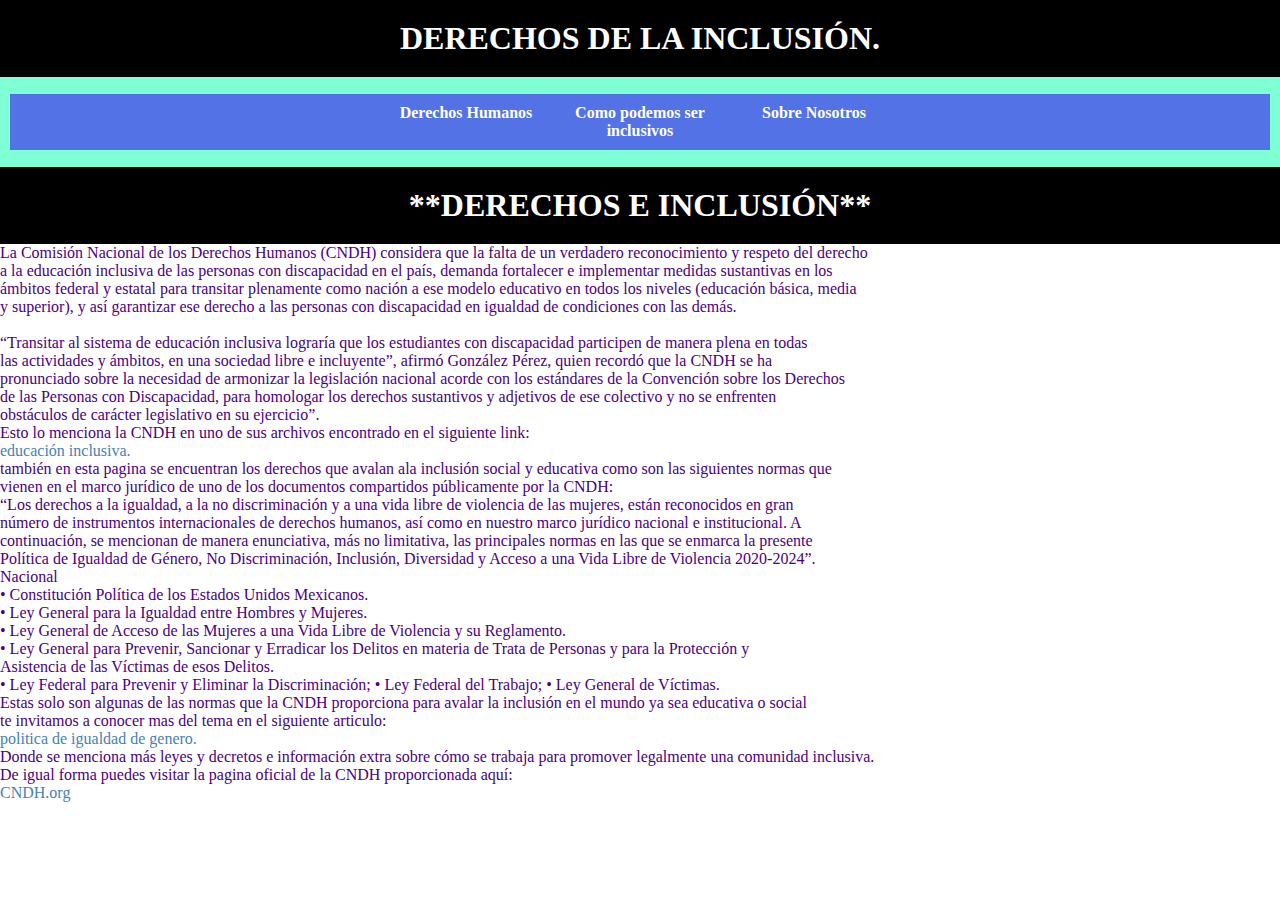
<file: Html/derechos_humanos.html>
<!DOCTYPE html>
<html>
	<head>
		<link rel="stylesheet" href="/Css/estilos.css">
		<title> Derechos humanos</title>
	</head>
	<body>
		<H1>DERECHOS DE LA INCLUSIÓN.</H1>
		<nav>
			<ul>
				<li><a href="/Html/derechos_humanos.html">Derechos Humanos</a></li>
				<li><a href="/Html/podemosInclusivos.html">Como podemos ser inclusivos</a></li>
				<li><a href="">Sobre Nosotros</a></li>
			</ul>
		</nav>

		<h1> **DERECHOS E INCLUSIÓN** </h1>
		<p>
			La Comisión Nacional de los Derechos Humanos (CNDH) considera que la falta de un verdadero reconocimiento y respeto del derecho <br>
			a la educación inclusiva de las personas con discapacidad en el país, demanda fortalecer e implementar medidas sustantivas en los<br>
			ámbitos federal y estatal para transitar plenamente como nación a ese modelo educativo en todos los niveles (educación básica, media <br>
			y superior), y así garantizar ese derecho a las personas con discapacidad en igualdad de condiciones con las demás. <br>
		</p>
		<br>
		<p>
			“Transitar al sistema de educación inclusiva lograría que los estudiantes con discapacidad participen de manera plena en todas <br>
			las actividades y ámbitos, en una sociedad libre e incluyente”, afirmó González Pérez, quien recordó que la CNDH se ha <br>
			pronunciado sobre la necesidad de armonizar la legislación nacional acorde con los estándares de la Convención sobre los Derechos <br>
			de las Personas con Discapacidad, para homologar los derechos sustantivos y adjetivos de ese colectivo y no se enfrenten <br>
			obstáculos de carácter legislativo en su ejercicio”. <br>
			Esto lo menciona la CNDH en uno de sus archivos encontrado en el siguiente link: <br>
		</p>
			<a href="https://www.cndh.org.mx/sites/default/files/documentos/2019-04/125-2019.pdf">educación inclusiva. </a>
		<p>
			también en esta pagina se encuentran los derechos que avalan ala inclusión social y educativa como son las siguientes normas que <br>
			vienen en el marco jurídico de uno de los documentos compartidos públicamente por la CNDH: <br>
			“Los derechos a la igualdad, a la no discriminación y a una vida libre de violencia de las mujeres, están reconocidos en gran <br>
			número de instrumentos internacionales de derechos humanos, así como en nuestro marco jurídico nacional e institucional. A <br>
			continuación, se mencionan de manera enunciativa, más no limitativa, las principales normas en las que se enmarca la presente <br>
			Política de Igualdad de Género, No Discriminación, Inclusión, Diversidad y Acceso a una Vida Libre de Violencia 2020-2024”. <br>
			Nacional <br>
			• Constitución Política de los Estados Unidos Mexicanos. <br>
			• Ley General para la Igualdad entre Hombres y Mujeres. <br>
			• Ley General de Acceso de las Mujeres a una Vida Libre de Violencia y su Reglamento. <br>
			• Ley General para Prevenir, Sancionar y Erradicar los Delitos en materia de Trata de Personas y para la Protección y <br>
			Asistencia de las Víctimas de esos Delitos. <br>
			• Ley Federal para Prevenir y Eliminar la Discriminación; • Ley Federal del Trabajo; • Ley General de Víctimas. <br>
		   
		   Estas solo son algunas de las normas que la CNDH proporciona para avalar la inclusión en el mundo ya sea educativa o social <br>
		   te invitamos a conocer mas del tema en el siguiente articulo: <br>
		   
		</p>
			<a href="https://www.cndh.org.mx/sites/default/files/documentos/2020-11/Politica_Igualdad_Genero_2020-2024.pdf">politica de igualdad de genero. </a>
		<p>
			Donde se menciona más leyes y decretos e información extra sobre cómo se trabaja para promover legalmente una comunidad inclusiva. <br>
			De igual forma puedes visitar la pagina oficial de la CNDH proporcionada aquí: <br>
		</p>
			<a href="https://www.cndh.org.mx/sites/default/files/documentos/2020-11/Politica_Igualdad_Genero_2020-2024.pdf">CNDH.org </a>
</body>
</html>
</file>
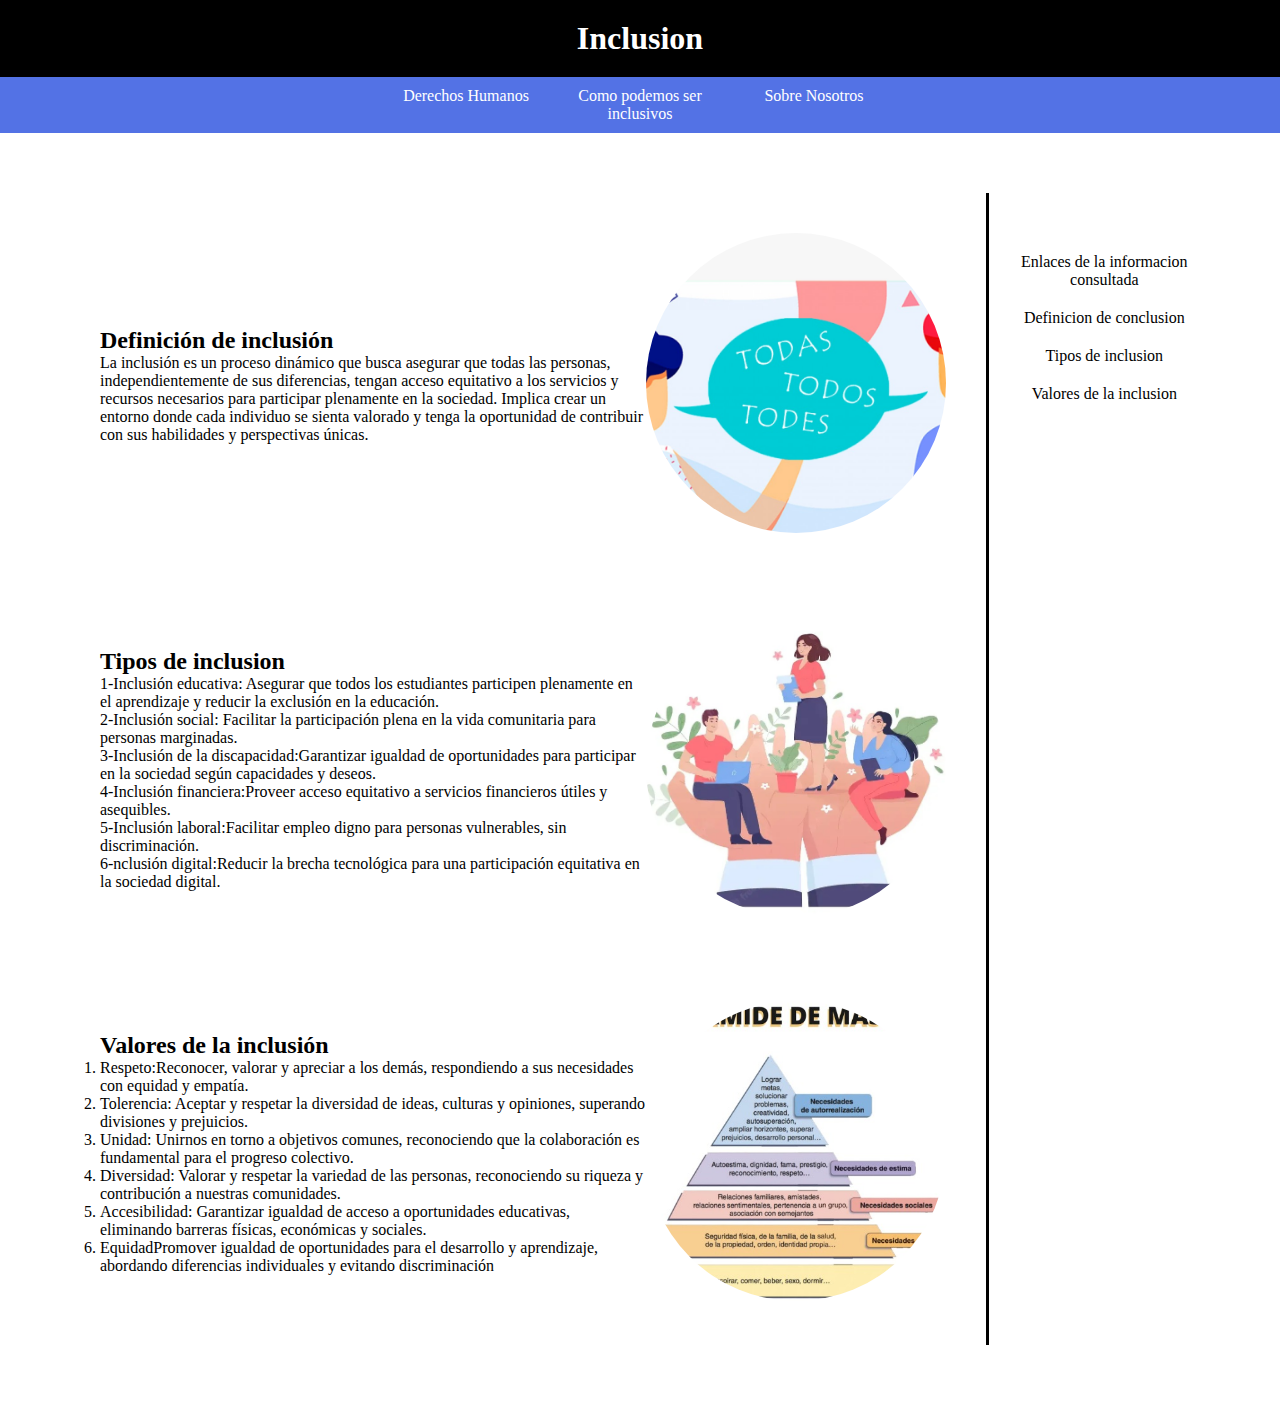
<file: Html/Inclusion.html>
<!DOCTYPE html>
<html lang="en">
<head>
    <meta charset="UTF-8">
    <meta name="viewport" content="width=device-width, initial-scale=1.0">
    <link rel="stylesheet" href="/Css/EstilosInclusion.css">
    <title>Inclusion</title>
</head>
<body>
    <h1>Inclusion</h1>
    <nav>
        <ul>
            <li><a href="/Html/derechos_humanos.html">Derechos Humanos</a></li>
            <li><a href="/Html/podemosInclusivos.html">Como podemos ser inclusivos</a></li>
            <li><a href="">Sobre Nosotros</a></li>
        </ul>
    </nav>
    <!--Hasta aqui es el menu-->

    <div class="contenido">
        <div class="articulos">
            <div class="secciones">
                <div>
                    <h2>Definición de inclusión</h2>
                    <p>La inclusión es un proceso dinámico que busca asegurar que todas las personas, 
                        independientemente de sus diferencias, tengan acceso equitativo a los servicios y 
                        recursos necesarios para participar plenamente en la sociedad. Implica crear un 
                        entorno donde cada individuo se sienta valorado y tenga la oportunidad de 
                        contribuir con sus habilidades y perspectivas únicas.</p>
                </div>
                <div><img src="/Imagenes/Todas.jpg"></div>
            </div>
            <div class="secciones">
                <div>
                    <h2>Tipos de inclusion</h2>
                    <p>1-Inclusión educativa: Asegurar que todos los estudiantes participen plenamente en el aprendizaje y reducir la exclusión en la educación.</p>
                    <p>2-Inclusión social: Facilitar la participación plena en la vida comunitaria para personas marginadas.</p>
                    <p>3-Inclusión de la discapacidad:Garantizar igualdad de oportunidades para participar en la sociedad según capacidades y deseos.</p>
                    <p>4-Inclusión financiera:Proveer acceso equitativo a servicios financieros útiles y asequibles.</p>
                    <p>5-Inclusión laboral:Facilitar empleo digno para personas vulnerables, sin discriminación.</p>
                    <p>6-nclusión digital:Reducir la brecha tecnológica para una participación equitativa en la sociedad digital.</p>
                </div>
                <div><img src="/Imagenes/manaos.jpg"></div>
            </div>
            <div class="secciones">
                <div>
                    <h2>Valores de la inclusión</h2>
                   <ol>
                    <li>Respeto:Reconocer, valorar y apreciar a los demás, respondiendo a sus necesidades con equidad y empatía.</li>
                    <li>Tolerencia: Aceptar y respetar la diversidad de ideas, culturas y opiniones, superando divisiones y prejuicios.</li>
                    <li>Unidad: Unirnos en torno a objetivos comunes, reconociendo que la colaboración es fundamental para el progreso colectivo.</li>
                    <li>Diversidad: Valorar y respetar la variedad de las personas, reconociendo su riqueza y 
                        contribución a nuestras comunidades.</li>
                    <li>Accesibilidad: Garantizar igualdad de acceso a oportunidades educativas, eliminando barreras 
                        físicas, económicas y sociales.</li>
                    <li>EquidadPromover igualdad de oportunidades para el desarrollo y aprendizaje, abordando 
                        diferencias individuales y evitando discriminación</li>
                   </ol>
                </div>
                <div><img src="/Imagenes/Maslow.jpg"></div>
            </div>
        </div>
        <div class="menu-Secundario">
            <a href="">Enlaces de la informacion consultada</a>
            <a href="https://sociedaduniversal.com/inclusion/que-es-la-inclusion-social-segun-la-onu/#:~:text=Qu%C3%A9%20es%20la%20inclusi%C3%B3n%20seg%C3%BAn%20la%20OMS,-La%20inclusi%C3%B3n%20social&text=Seg%C3%BAn%20la%20Organizaci%C3%B3n%20Mundial%20de,participar%20plenamente%20en%20la%20sociedad">Definicion de conclusion</a>
            <a href="https://responsabilidadsocial.net/inclusion-que-es-definicion-tipos-caracteristicas-y-ejemplos/">Tipos de inclusion</a>
            <a href="https://www.quadratin.com.mx/opinion/los-valores-de-la-inclusion/">Valores de la inclusion</a>
        </div>
    </div>
</body>
</html>
</file>
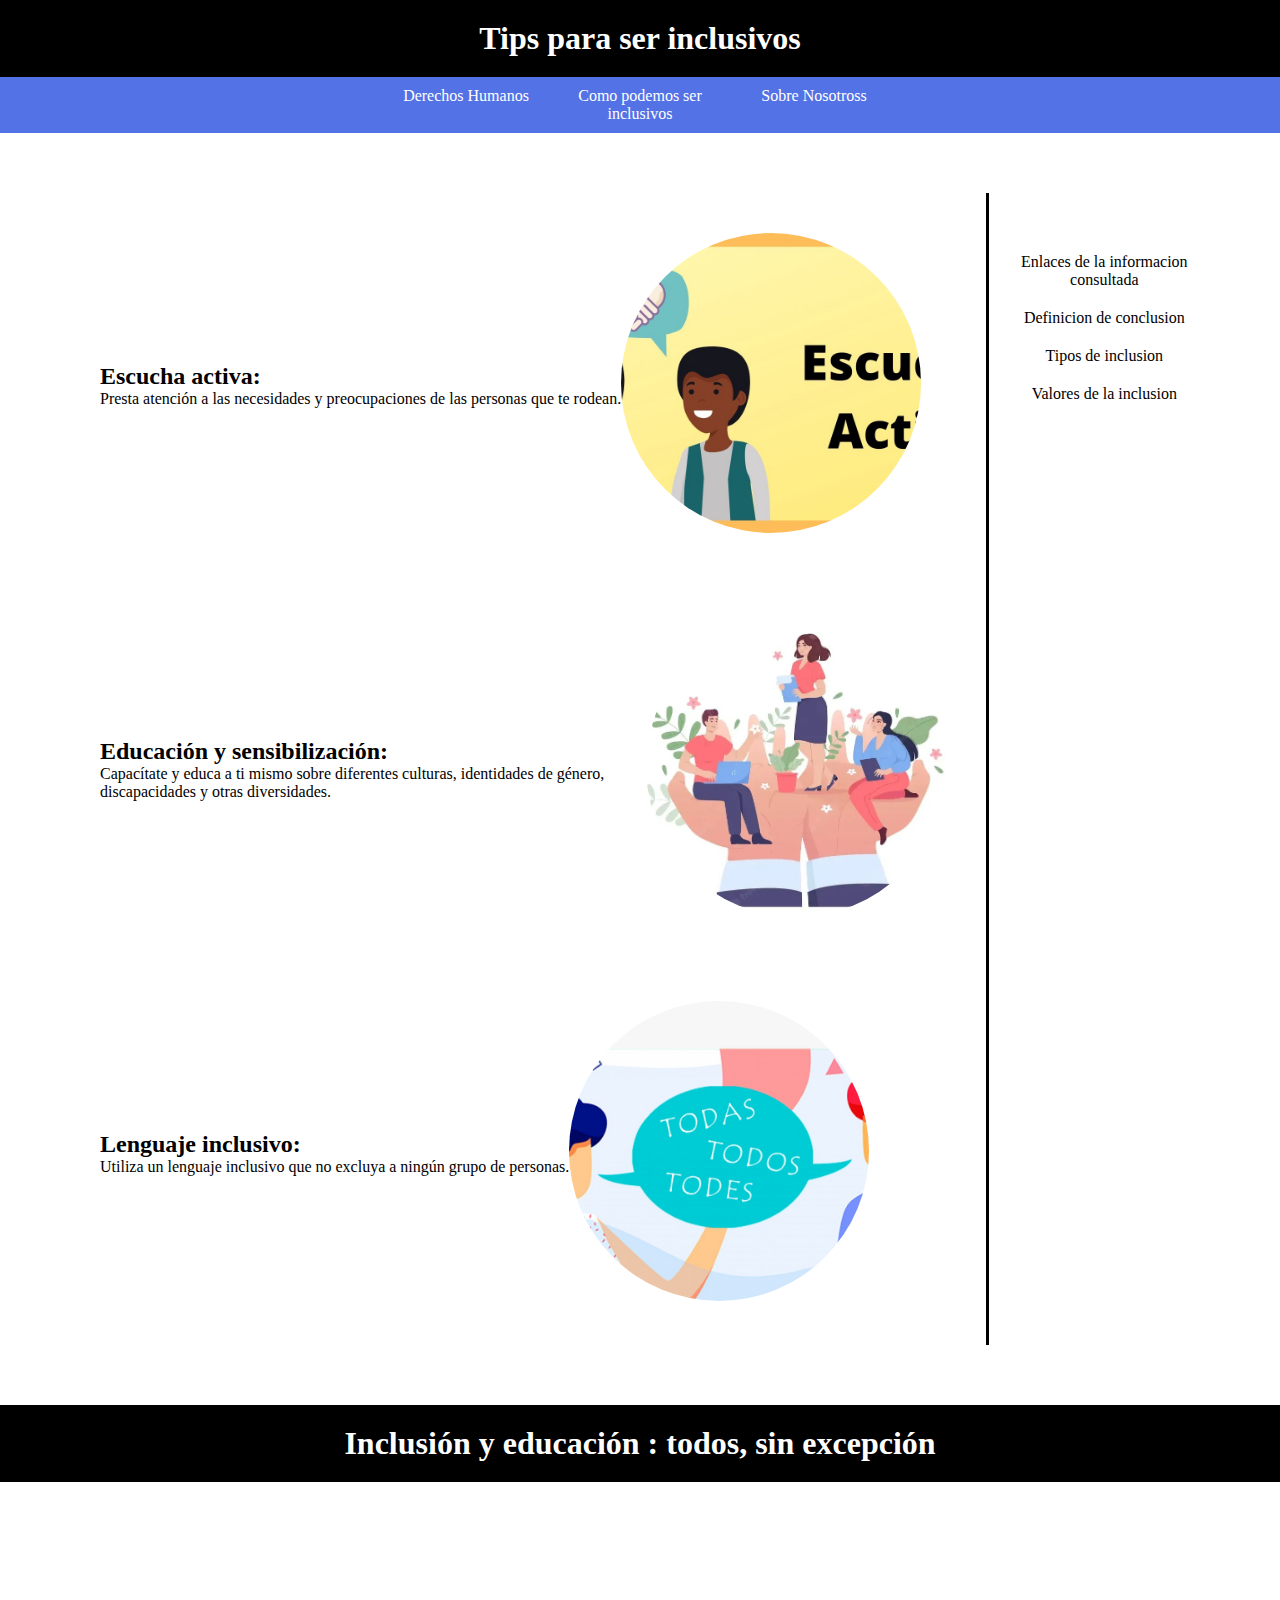
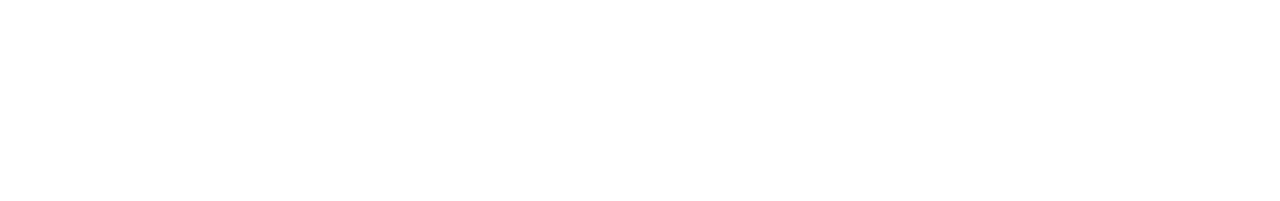
<file: Html/podemosInclusivos.html>
<!DOCTYPE html>
<html lang="en">
<head>
    <meta charset="UTF-8">
    <meta name="viewport" content="width=device-width, initial-scale=1.0">
    <link rel="stylesheet" href="/Css/EstilosInclusion.css">
    <title>Inclusion</title>
</head>
<body>
    <h1>Tips para ser inclusivos</h1>
    <nav>
        <ul>
            <li><a href="/Html/derechos_humanos.html">Derechos Humanos</a></li>
            <li><a href="/Html/podemosInclusivos.html">Como podemos ser inclusivos</a></li>
            <li><a href="">Sobre Nosotross</a></li>
        </ul>
    </nav>
    <!--Hasta aqui es el menu-->

    <div class="contenido">
        <div class="articulos">
            <div class="secciones">
                <div>
                    <h2>Escucha activa:</h2>
                    <p>Presta atención a las necesidades y preocupaciones de las 
                        personas que te rodean.</p>
                </div>
                <div><img src="/Imagenes/escucha auditiva.jpg"></div>
            </div>
            <div class="secciones">
                <div>
                    <h2>Educación y sensibilización:</h2>
                    <p>Capacítate y educa a ti mismo sobre diferentes 
                        culturas, identidades de género, discapacidades y otras diversidades.</p>
                </div>
                <div><img src="/Imagenes/manaos.jpg"></div>
            </div>
            <div class="secciones">
                <div>
                    <h2>Lenguaje inclusivo:</h2>
                   <p> Utiliza un lenguaje inclusivo que no excluya a ningún grupo de 
                    personas.</p>
                </div>
                <div><img src="/Imagenes/Todas.jpg"></div>                
            </div>
        </div>
        <div class="menu-Secundario">
            <a href="">Enlaces de la informacion consultada</a>
            <a href="https://sociedaduniversal.com/inclusion/que-es-la-inclusion-social-segun-la-onu/#:~:text=Qu%C3%A9%20es%20la%20inclusi%C3%B3n%20seg%C3%BAn%20la%20OMS,-La%20inclusi%C3%B3n%20social&text=Seg%C3%BAn%20la%20Organizaci%C3%B3n%20Mundial%20de,participar%20plenamente%20en%20la%20sociedad">Definicion de conclusion</a>
            <a href="https://responsabilidadsocial.net/inclusion-que-es-definicion-tipos-caracteristicas-y-ejemplos/">Tipos de inclusion</a>
            <a href="https://www.quadratin.com.mx/opinion/los-valores-de-la-inclusion/">Valores de la inclusion</a>
        </div>
    </div>
    <h1>Inclusión y educación : todos, sin excepción</h1>
    <iframe width="560" height="315" src="https://www.youtube.com/embed/-2-F0KK1C_k?controls=0si=EYE2u5I96_1mwv59" title="YouTube video player" frameborder="0" allow="accelerometer; autoplay; clipboard-write; encrypted-media; gyroscope; picture-in-picture; web-share" allowfullscreen></iframe>  
</body>
</html>
</file>
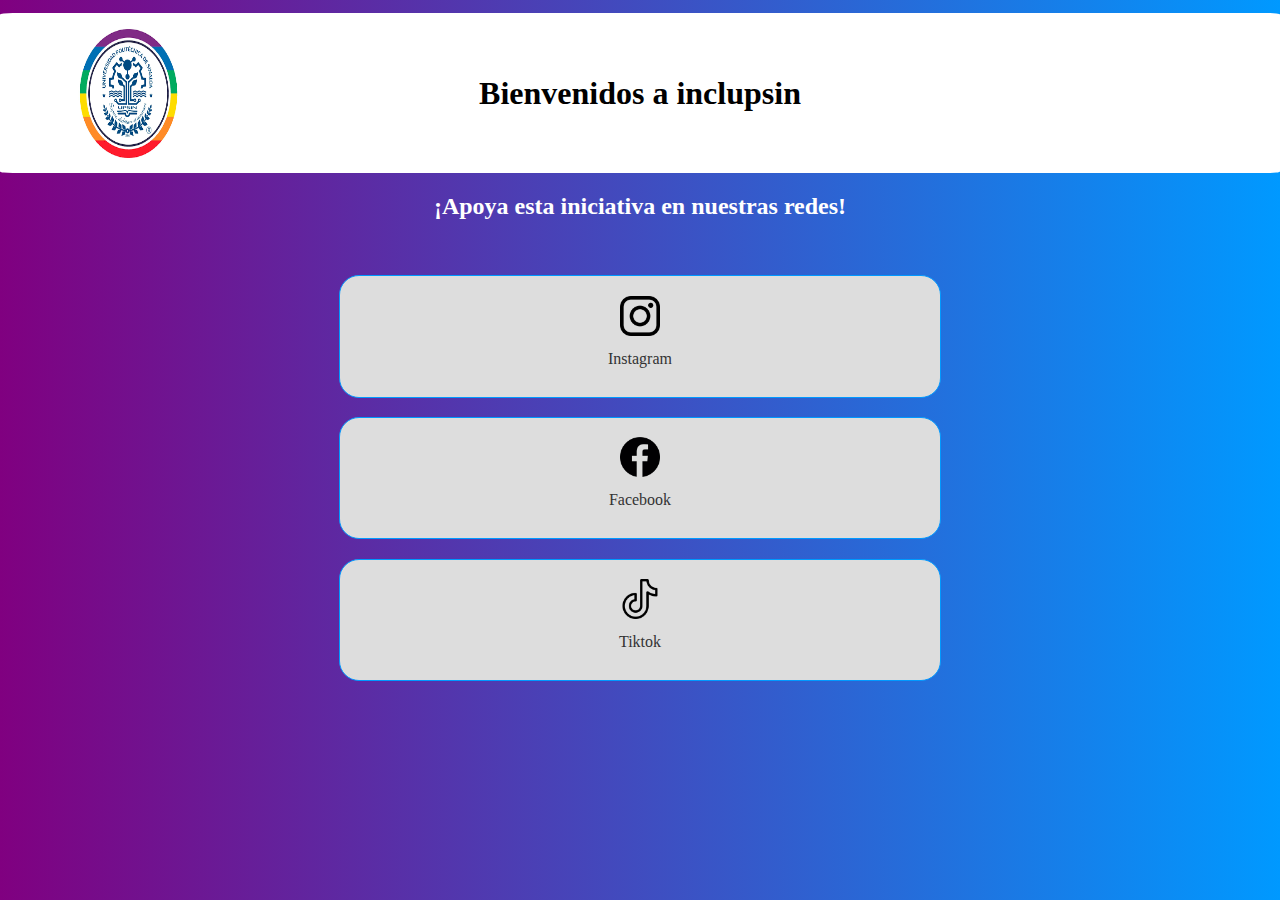
<file: Html/RedesSociales.html>
<!DOCTYPE html>
<html>
<head>
	<meta charset="utf-8">
	<meta name="viewport" content="width=device-width, initial-scale=1">
	<title>incluupsin</title>
	<link rel="stylesheet" type="text/css" href="/Css/style.css">
</head>
<body>
	<main>
		<topbar>
			<img class="icon" src="/Imagenes/Upsin.ico">
			<h1>
				Bienvenidos a inclupsin
			</h1> 
		</topbar>
			<h2>
				¡Apoya esta iniciativa en nuestras redes!
			</h2> 
		<form>
			<ul>
				<li>
					
					<img src="/Imagenes/instagram.png"  class="imgsp">
					<a href="https://www.instagram.com/inclupsin?igsh=MXB1bzZramEydDE5Zw%3D%3D" target="_blank">Instagram</a>
				</li>
				<li>
					<img src="/Imagenes/facebook.png" class="imgsp">
					<a href="https://www.facebook.com/profile.php?id=61557321566981&mibextid=ZbWKwL" target="_blank">Facebook</a>
				</li>
				<li>
					<img src="/Imagenes/tiktok.png" class="imgsp">
					<a href="https://www.tiktok.com/@inclupsin?_t=8kbpba23nCH&_r=1" target="_blank">Tiktok</a>
				</li>
			</ul>
		</form>
	</main>
</body>
</html>
</file>
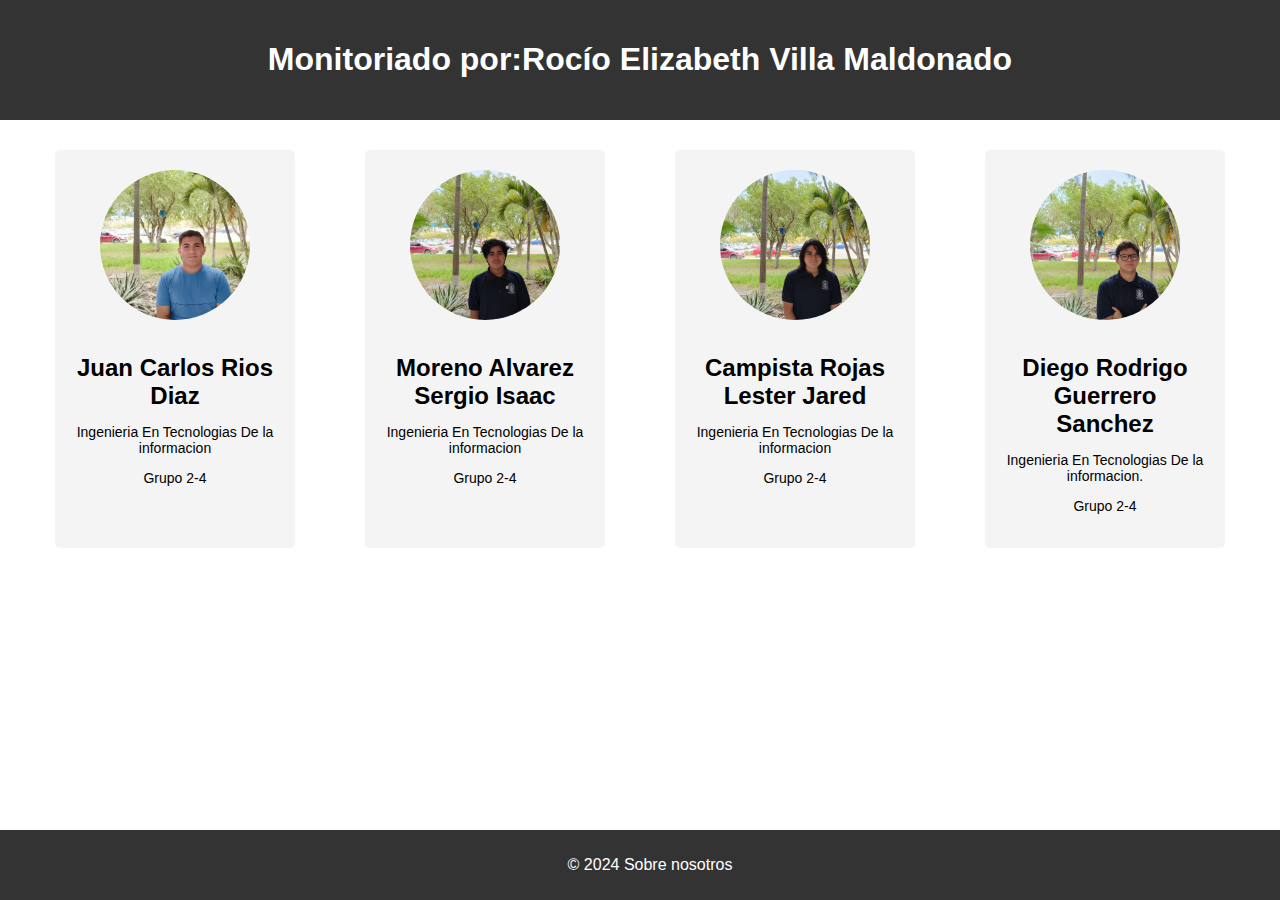
<file: Html/SobreNosotros.html>
<!DOCTYPE html>
<html lang="en">
<head>
    <meta charset="UTF-8">
    <meta name="viewport" content="width=device-width, initial-scale=1.0">
    <title>Sobre Nosotros</title>
    <link rel="stylesheet" href="/Css/nosotros.css">
</head>
<body>

    <header>
        <h1>Monitoriado por:Rocío Elizabeth Villa Maldonado</h1>
    </header>
    
    <main>
        <section class="person">
            <img src="/Imagenes/Imagen de WhatsApp 2024-03-14 a las 19.46.29_d6cc794a.jpg" alt="Persona 1">
            <h2>Juan Carlos Rios Diaz</h2>
            <p>Ingenieria En Tecnologias De la informacion</p>
            <p>Grupo 2-4</p>
        </section>

        <section class="person">
            <img src="/Imagenes/Imagen de WhatsApp 2024-03-14 a las 19.46.29_b2875835.jpg" alt="Persona 2">
            <h2>Moreno Alvarez Sergio Isaac</h2>
            <p>Ingenieria En Tecnologias De la informacion</p>
            <p>Grupo 2-4</p>
        </section>

        <section class="person">
            <img src="/Imagenes/Imagen de WhatsApp 2024-03-14 a las 19.46.30_9748d589.jpg" alt="Persona 3">
            <h2>Campista Rojas Lester Jared</h2>
            <p>Ingenieria En Tecnologias De la informacion</p>
            <p>Grupo 2-4</p>
        </section>

        <section class="person">
            <img src="/Imagenes/IMG-20240314-WA0030.jpg" alt="Persona 4">
            <h2>Diego Rodrigo Guerrero Sanchez</h2>
            <p>Ingenieria En Tecnologias De la informacion.</p>
            <p>Grupo 2-4</p>
        </section>
    </main>

    <footer>
        <p>&copy; 2024 Sobre nosotros</p>
    </footer>

</body>
</html>
</file>
<file: Css/estilos.css>
*{
	padding: 0;
    margin: 0;
}
h1{
	text-align: center;
    background-color: black;
    color: white;
    padding: 20px;
}
nav ul{
    background-color: #5372E5;
    width: 100%;
    list-style: none;
    text-align: center;
}
nav li{
    display: inline-flex;
}
nav a{
    text-decoration: none;
    color: white;
    padding: 10px;
    width: 150px;
}
nav li:hover{
    background-color: black;
}

a{
	text-decoration: none;
	color:steelblue;
}
nav{
	display: flex;
	background:aquamarine;
	justify-content: space-between;
	align-items: center;
	height: 70px;
	padding: 10px;
}
nav a{
	font-weight: 600;
}
h2{
	font-weight: 400px;
	font-family: fantasy;
}
p{
	color:indigo;
	font-family:cursive;
}
</file>
<file: Css/EstilosInclusion.css>
*{
    padding: 0;
    margin: 0;
}
h1{
    text-align: center;
    background-color: black;
    color: white;
    padding: 20px;
}
nav ul{
    background-color: #5372E5;
    width: 100%;
    list-style: none;
    text-align: center;
}
nav li{
    display: inline-flex;
}
nav a{
    text-decoration: none;
    color: white;
    padding: 10px;
    width: 150px;
}
nav li:hover{
    background-color: black;
}
img{
    width: 300px;
    height: 300px;
    border-radius: 60%;
    object-fit: cover;
}
.contenido{
    display: flex;
    margin: 60px;
}
.articulos{
    width: 80%;
    border-right: 3px solid black;
}
.secciones{
    display: flex;
    align-items: center;
    padding: 40px;
}
.menu-Secundario{
    width: 20%;
    margin-top: 60px;
}
.menu-Secundario a{
    display: block;
    text-align: center;
    color: black;
    margin-bottom: 20px;
    text-decoration: none;
}
</file>
<file: Css/style.css>
body{
	background: linear-gradient(to right, purple, #0099ff);
	margin: 0;
}
topbar{
	display: flex;
	align-items: center;
	justify-content: center;
	background-color: white;
	border-radius: 1%;
	padding: 1%;
	margin: 1%;
	margin-left: 0;
	margin-right: 0;
	height: 15vh;
}
.icon{
	width: 8vw;
	height: 15vh;
	margin: 5%;
	position: absolute;
	left: 1%
	
}
.imgsp{
	width: 40px;
	height: 40px;
}
h2{
	color: white;
	text-align: center;
}
ul {
    list-style: none;
   
    border-radius: 20px;
    display: block;
    justify-content: center;
    align-items: center;
    position: absolute;
    right: 25%;
    text-align: center;
    width: 50%;
}

li {
	background-color: #ddd;
    padding: 3%;
    margin: 3%;
    border: 1px solid black;
    border-radius: 20px;
    display: block;
	border-color: #0099ff;
}

/* Cambios para el enlace dentro del <li> */
li a {
    text-decoration: none;
    color: #333;
    display: block;
    padding: 10px;
	
}


li a:hover {
    background-color: #9867c5;
	border-bottom: #333;
    border-radius: 20px; 
}
@media screen and (max-width: 768px) {
    h1 {
		margin-left: 20%;
        font-size: 1.5em; /* Ajusta el tamaño del título para pantallas más pequeñas */
    }
	h2{
		margin-top: 15%;
	}

    .icon {
        width: 80px; /* Ajusta el tamaño del logo para pantallas más pequeñas */
        height: 80px;
    }
	ul{
		margin-top: 5%;
		left: 5%;
		width: 70%;
	}
	li{
		margin-top: 15%;
	}
}
</file>
<file: Css/nosotros.css>
body {
    font-family: Arial, sans-serif;
    margin: 0;
    padding: 0;
}

header {
    background-color: #333;
    color: #fff;
    padding: 20px;
    text-align: center;
}

main {
    display: flex;
    flex-wrap: wrap;
    justify-content: space-around;
    padding: 20px;
}

.person {
    background-color: #f4f4f4;
    border-radius: 5px;
    margin: 10px;
    padding: 20px;
    width: 200px;
    text-align: center;
}

.person img {
    border-radius: 50%;
    width: 150px;
    height: 150px;
    object-fit: cover;
    margin-bottom: 10px;
}

.person h2 {
    margin-bottom: 10px;
}

.person p {
    font-size: 14px;
}

.person a {
    display: block;
    margin-top: 10px;
    text-decoration: none;
    color: #333;
    background-color: #ccc;
    padding: 5px 10px;
    border-radius: 3px;
    transition: background-color 0.3s ease;
}

.person a:hover {
    background-color: #999;
}

footer {
    background-color: #333;
    color: #fff;
    text-align: center;
    padding: 10px;
    position: fixed;
    bottom: 0;
    width: 100%;
}
</file>
